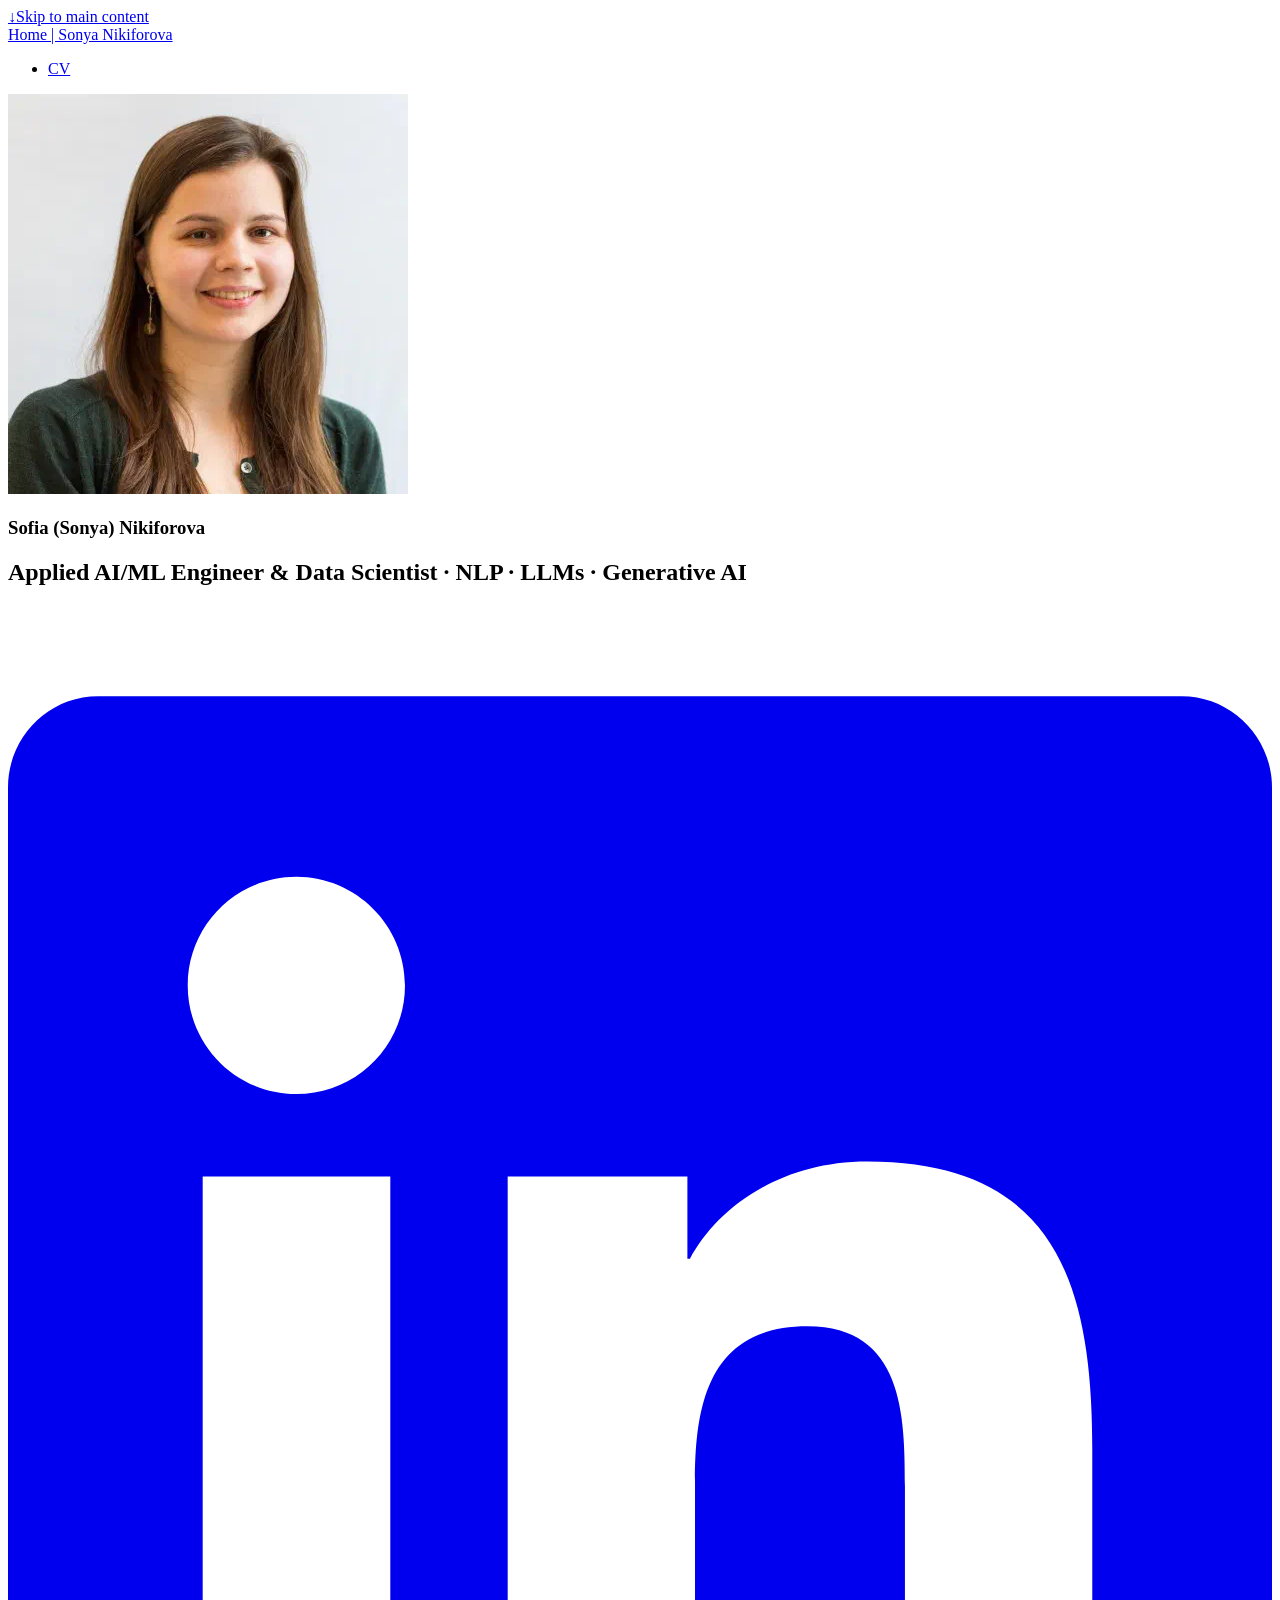
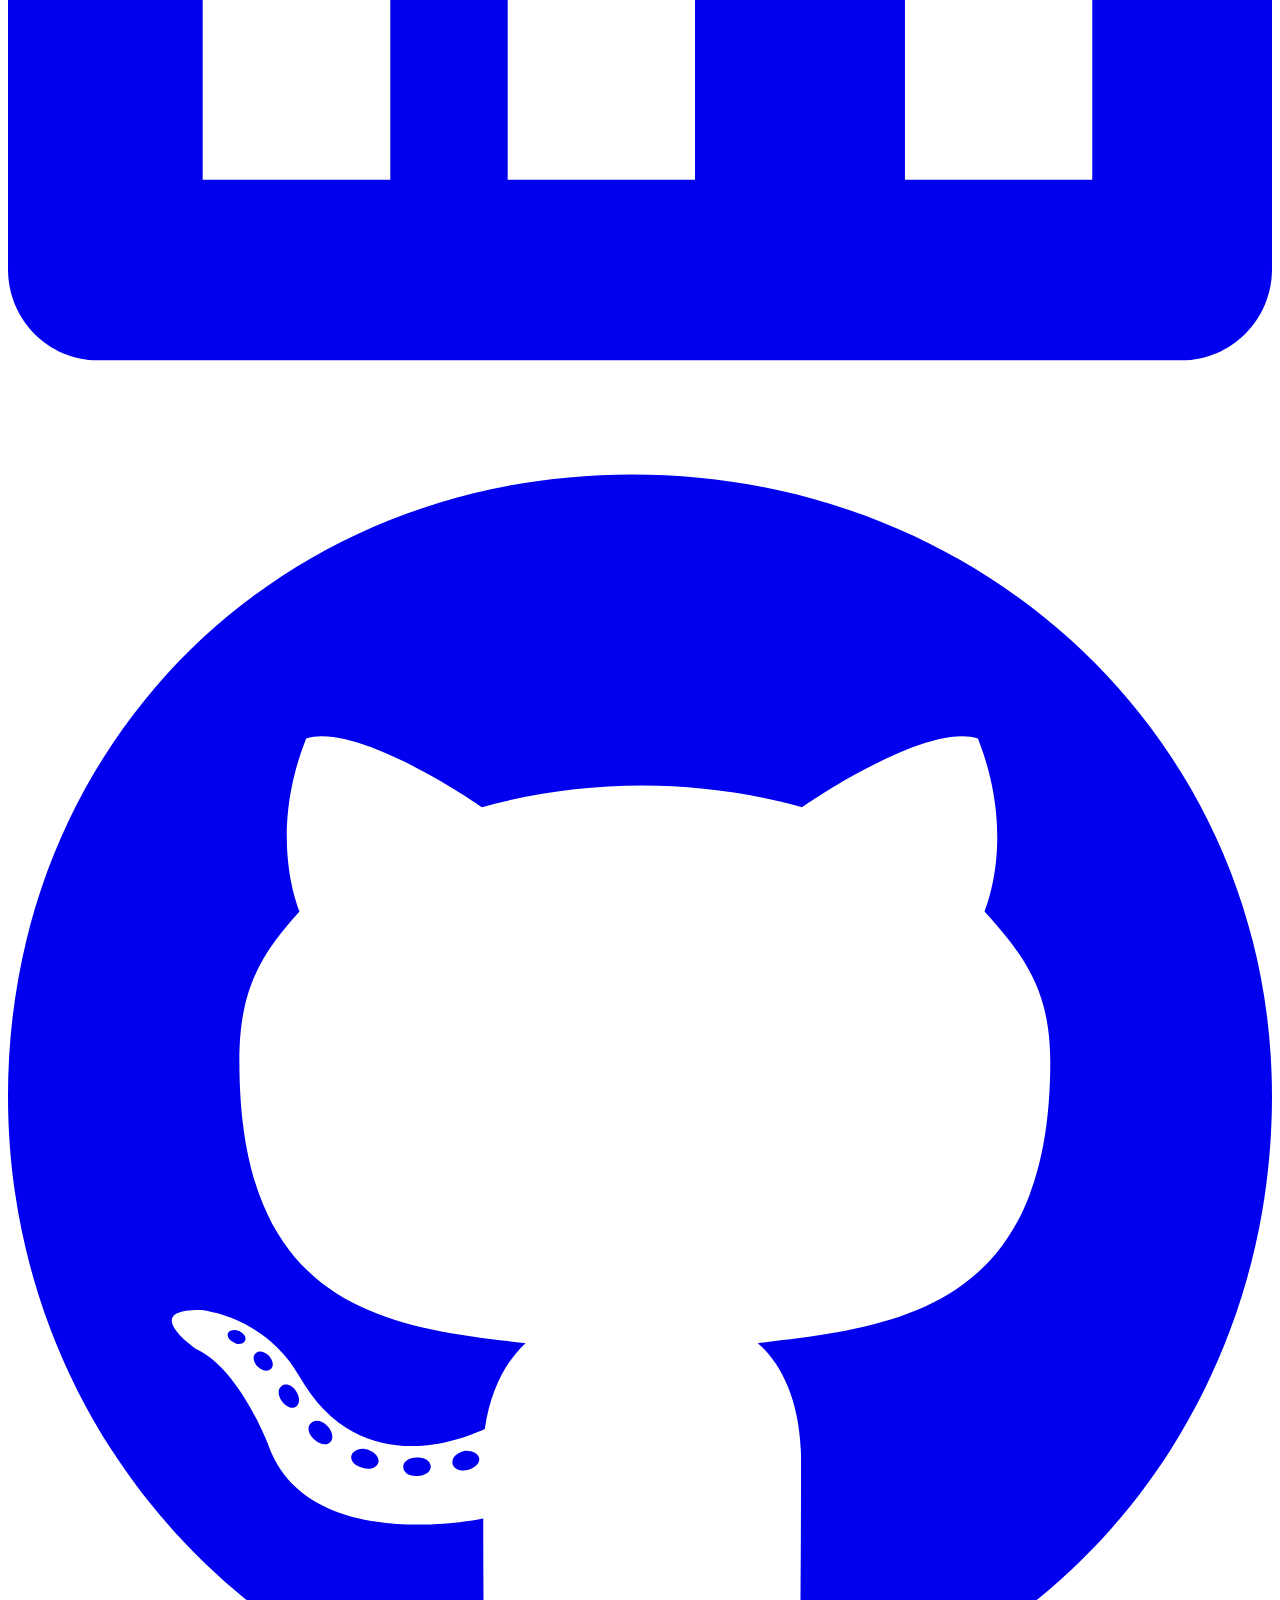
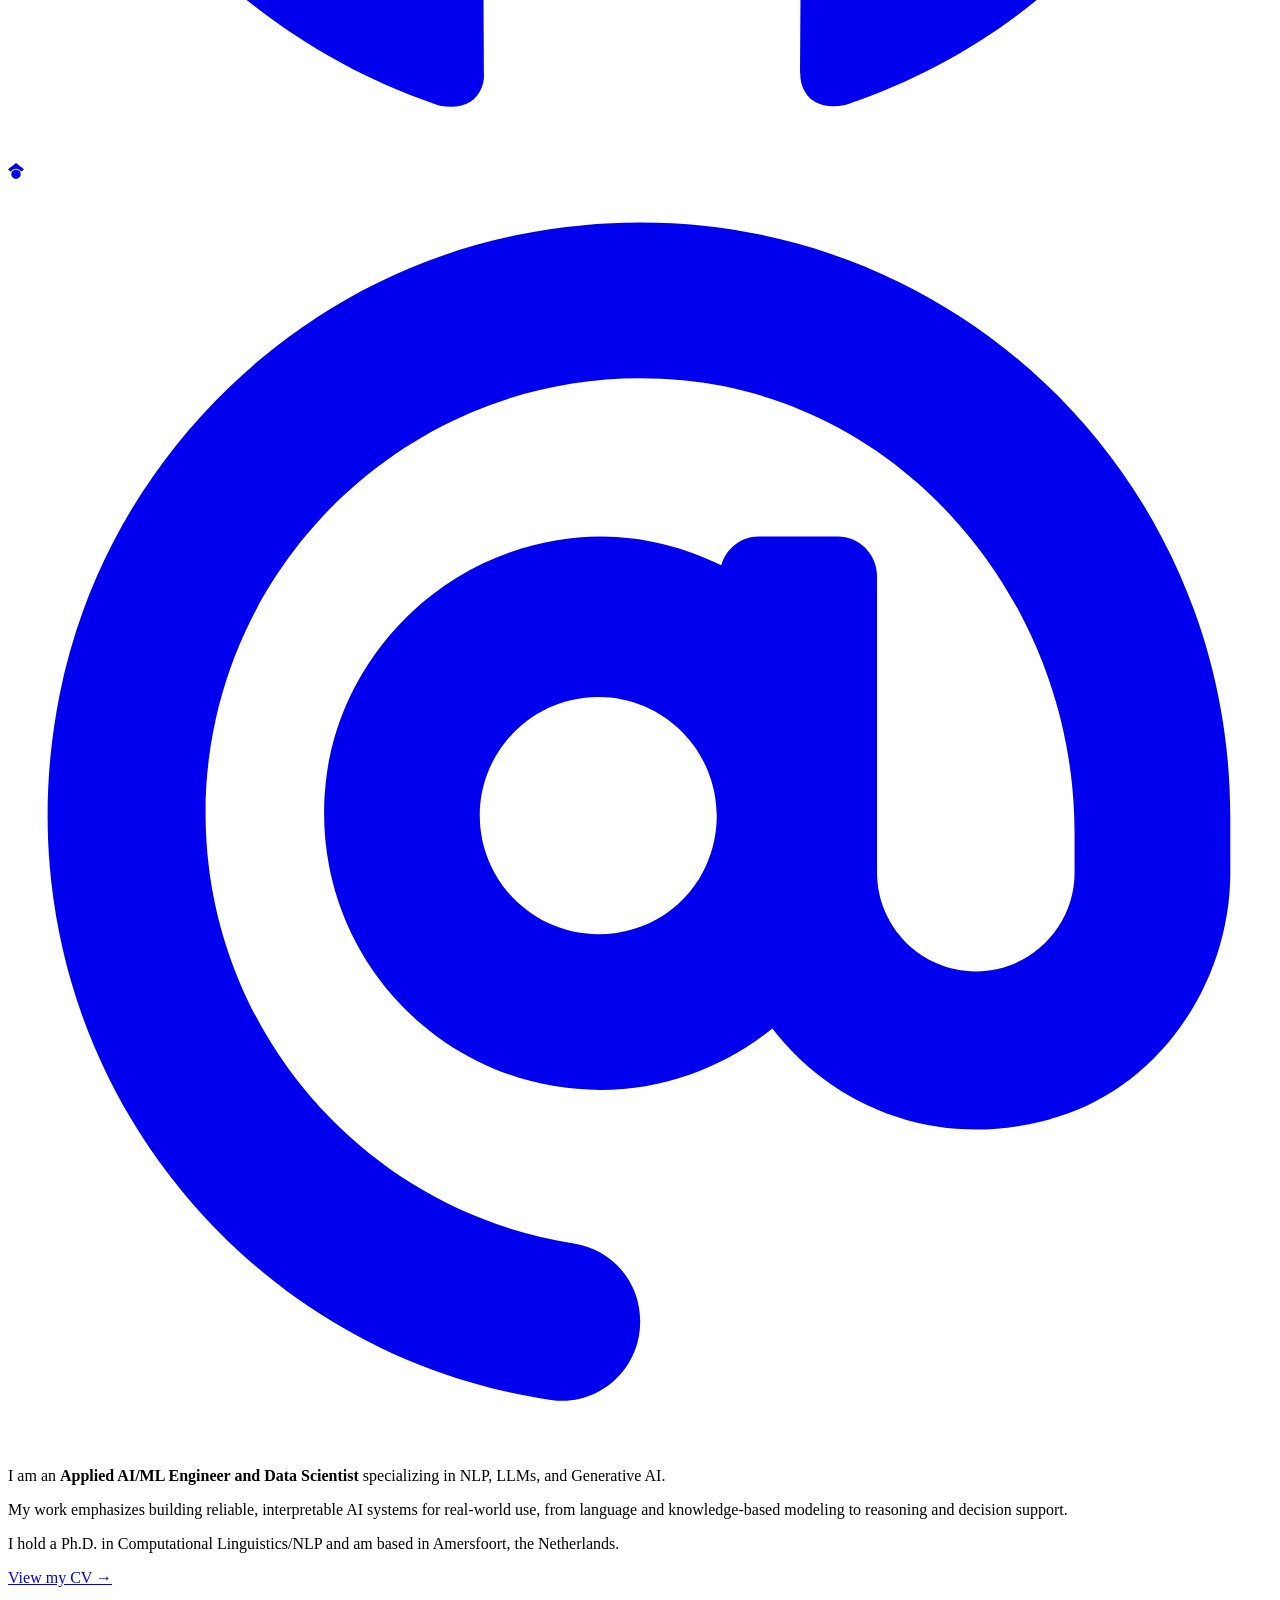
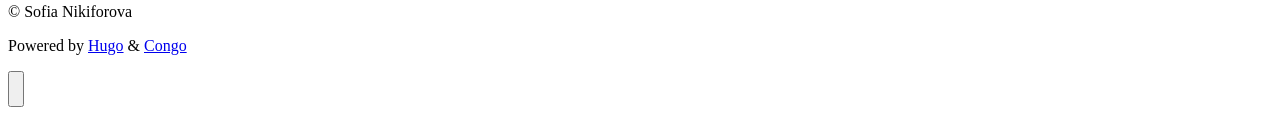
<file: index.html>
<!doctype html><html lang=en dir=ltr class=scroll-smooth data-default-appearance=light data-auto-appearance=true><head><meta name=generator content="Hugo 0.162.1"><meta charset=utf-8><meta name=viewport content="width=device-width,initial-scale=1"><meta name=theme-color content="#FFFFFF"><title>Sofia Nikiforova</title><meta name=title content="Sofia Nikiforova"><script type=text/javascript src=https://sonniki.github.io/js/appearance.min.8a082f81b27f3cb2ee528df0b0bdc39787034cf2cc34d4669fbc9977c929023c.js integrity="sha256-iggvgbJ/PLLuUo3wsL3Dl4cDTPLMNNRmn7yZd8kpAjw="></script><link type=text/css rel=stylesheet href=https://sonniki.github.io/css/main.bundle.min.de6f5c8f302bc5f2a1c1e09c4797aeeb0cb0e0ff5f4eeaa808aaedce26b57573.css integrity="sha256-3m9cjzArxfKhweCcR5eu6wyw4P9fTuqoCKrtzia1dXM="><meta name=description content="
      AI researcher and ML engineer specializing in NLP, LLMs, multimodal AI, vision-language models, and causal AI.
    "><link rel=canonical href=https://sonniki.github.io/><link rel=apple-touch-icon sizes=180x180 href=/apple-touch-icon.png><link rel=icon type=image/png sizes=32x32 href=/favicon-32x32.png><link rel=icon type=image/png sizes=16x16 href=/favicon-16x16.png><link rel=manifest href=/site.webmanifest><meta property="og:url" content="https://sonniki.github.io/"><meta property="og:site_name" content="Sofia Nikiforova"><meta property="og:title" content="Sofia (Sonya) Nikiforova"><meta property="og:description" content="AI researcher and ML engineer specializing in NLP, LLMs, multimodal AI, vision-language models, and causal AI."><meta property="og:locale" content="en"><meta property="og:type" content="website"><meta name=twitter:card content="summary"><meta name=twitter:title content="Sofia (Sonya) Nikiforova"><meta name=twitter:description content="AI researcher and ML engineer specializing in NLP, LLMs, multimodal AI, vision-language models, and causal AI."><script type=application/ld+json>{"@context":"https://schema.org","@type":"WebSite","@id":"https:\/\/sonniki.github.io\/","name":"Sofia Nikiforova","description":"Sofia Nikiforova — AI researcher and ML engineer specializing in NLP, LLMs, multimodal AI, vision-language models, and causal AI.","inLanguage":"en","url":"https:\/\/sonniki.github.io\/","publisher":{"@type":"Person","name":"Sofia (Sonya) Nikiforova"}}</script><meta name=author content="Sofia (Sonya) Nikiforova"><link href=https://www.linkedin.com/in/sonya-nikiforova-730447131/ rel=me><link href=https://github.com/sonniki rel=me><link href="https://scholar.google.com/citations?user=Tr-brwYAAAAJ&amp;hl=en&amp;oi=ao" rel=me></head><body class="m-auto flex h-screen max-w-7xl flex-col bg-neutral px-6 text-lg leading-7 text-neutral-900 dark:bg-neutral-800 dark:text-neutral sm:px-14 md:px-24 lg:px-32"><div id=the-top class="absolute flex self-center"><a class="-translate-y-8 rounded-b-lg bg-primary-200 px-3 py-1 text-sm focus:translate-y-0 dark:bg-neutral-600" href=#main-content><span class="pe-2 font-bold text-primary-600 dark:text-primary-400">&darr;</span>Skip to main content</a></div><header class="py-6 font-semibold text-neutral-900 dark:text-neutral sm:py-10 print:hidden"><nav class="flex items-start justify-between sm:items-center"><div class="flex flex-row items-center"><a class="decoration-primary-500 hover:underline hover:decoration-2 hover:underline-offset-2" rel=me href=/>Home | Sonya Nikiforova</a></div><ul class="flex list-none flex-col text-end sm:flex-row"><li class="group mb-1 sm:mb-0 sm:me-7 sm:last:me-0.5"><a href=/cv/ title="Curriculum Vitae"><span class="decoration-primary-500 group-hover:underline group-hover:decoration-2 group-hover:underline-offset-2">CV</span></a></li></ul></nav></header><div class="relative flex grow flex-col"><main id=main-content class=grow><article class="h-full
flex flex-col items-center justify-center text-center"><section class="not-prose
items-center
mb-3 flex flex-col"><picture class="mb-2 h-auto w-36 rounded-full"><source srcset=https://sonniki.github.io/img/sonya_hu_f18f03992d2493af.webp sizes=100vw type=image/webp><img width=400 height=400 class="mb-2 h-auto w-36 rounded-full" alt="Sofia (Sonya) Nikiforova" loading=lazy decoding=async src=https://sonniki.github.io/img/sonya.jpg></picture><h1 class="text-4xl font-extrabold">Sofia (Sonya) Nikiforova</h1><h2 class="text-xl text-neutral-500 dark:text-neutral-400">Applied AI/ML Engineer & Data Scientist · NLP · LLMs · Generative AI </h2><div class="mt-1 text-2xl"><div class="flex flex-wrap text-neutral-400 dark:text-neutral-500"><a class="px-1 transition-transform hover:scale-125 hover:text-primary-700 dark:hover:text-primary-400" style=will-change:transform href=https://www.linkedin.com/in/sonya-nikiforova-730447131 target=_blank aria-label=Linkedin rel="me noopener noreferrer"><span class="icon relative inline-block px-1 align-text-bottom"><svg viewBox="0 0 448 512"><path fill="currentColor" d="M416 32H31.9C14.3 32 0 46.5.0 64.3v383.4C0 465.5 14.3 480 31.9 480H416c17.6.0 32-14.5 32-32.3V64.3c0-17.8-14.4-32.3-32-32.3zM135.4 416H69V202.2h66.5V416zm-33.2-243c-21.3.0-38.5-17.3-38.5-38.5S80.9 96 102.2 96c21.2.0 38.5 17.3 38.5 38.5.0 21.3-17.2 38.5-38.5 38.5zm282.1 243h-66.4V312c0-24.8-.5-56.7-34.5-56.7-34.6.0-39.9 27-39.9 54.9V416h-66.4V202.2h63.7v29.2h.9c8.9-16.8 30.6-34.5 62.9-34.5 67.2.0 79.7 44.3 79.7 101.9V416z"/></svg>
</span></a><a class="px-1 transition-transform hover:scale-125 hover:text-primary-700 dark:hover:text-primary-400" style=will-change:transform href=https://github.com/sonniki target=_blank aria-label=Github rel="me noopener noreferrer"><span class="icon relative inline-block px-1 align-text-bottom"><svg viewBox="0 0 496 512"><path fill="currentColor" d="M165.9 397.4c0 2-2.3 3.6-5.2 3.6-3.3.3-5.6-1.3-5.6-3.6.0-2 2.3-3.6 5.2-3.6 3-.3 5.6 1.3 5.6 3.6zm-31.1-4.5c-.7 2 1.3 4.3 4.3 4.9 2.6 1 5.6.0 6.2-2s-1.3-4.3-4.3-5.2c-2.6-.7-5.5.3-6.2 2.3zm44.2-1.7c-2.9.7-4.9 2.6-4.6 4.9.3 2 2.9 3.3 5.9 2.6 2.9-.7 4.9-2.6 4.6-4.6-.3-1.9-3-3.2-5.9-2.9zM244.8 8C106.1 8 0 113.3.0 252c0 110.9 69.8 205.8 169.5 239.2 12.8 2.3 17.3-5.6 17.3-12.1.0-6.2-.3-40.4-.3-61.4.0.0-70 15-84.7-29.8.0.0-11.4-29.1-27.8-36.6.0.0-22.9-15.7 1.6-15.4.0.0 24.9 2 38.6 25.8 21.9 38.6 58.6 27.5 72.9 20.9 2.3-16 8.8-27.1 16-33.7-55.9-6.2-112.3-14.3-112.3-110.5.0-27.5 7.6-41.3 23.6-58.9-2.6-6.5-11.1-33.3 2.6-67.9 20.9-6.5 69 27 69 27 20-5.6 41.5-8.5 62.8-8.5s42.8 2.9 62.8 8.5c0 0 48.1-33.6 69-27 13.7 34.7 5.2 61.4 2.6 67.9 16 17.7 25.8 31.5 25.8 58.9.0 96.5-58.9 104.2-114.8 110.5 9.2 7.9 17 22.9 17 46.4.0 33.7-.3 75.4-.3 83.6.0 6.5 4.6 14.4 17.3 12.1C428.2 457.8 496 362.9 496 252 496 113.3 383.5 8 244.8 8zM97.2 352.9c-1.3 1-1 3.3.7 5.2 1.6 1.6 3.9 2.3 5.2 1 1.3-1 1-3.3-.7-5.2-1.6-1.6-3.9-2.3-5.2-1zm-10.8-8.1c-.7 1.3.3 2.9 2.3 3.9 1.6 1 3.6.7 4.3-.7.7-1.3-.3-2.9-2.3-3.9-2-.6-3.6-.3-4.3.7zm32.4 35.6c-1.6 1.3-1 4.3 1.3 6.2 2.3 2.3 5.2 2.6 6.5 1 1.3-1.3.7-4.3-1.3-6.2-2.2-2.3-5.2-2.6-6.5-1zm-11.4-14.7c-1.6 1-1.6 3.6.0 5.9 1.6 2.3 4.3 3.3 5.6 2.3 1.6-1.3 1.6-3.9.0-6.2-1.4-2.3-4-3.3-5.6-2z"/></svg>
</span></a><a class="px-1 transition-transform hover:scale-125 hover:text-primary-700 dark:hover:text-primary-400" style=will-change:transform href="https://scholar.google.com/citations?user=Tr-brwYAAAAJ&amp;hl=en&amp;oi=ao" target=_blank aria-label=Google-Scholar rel="me noopener noreferrer"><span class="icon relative inline-block px-1 align-text-bottom"><svg height="16" width="16" viewBox="0 0 512 512"><path fill="currentColor" d="M390.9 298.5s0 .1.1.1c9.2 19.4 14.4 41.1 14.4 64C405.3 445.1 338.5 512 256 512s-149.3-66.9-149.3-149.3c0-22.9 5.2-44.6 14.4-64h0c1.7-3.6 3.6-7.2 5.6-10.7 4.4-7.6 9.4-14.7 15-21.3 27.4-32.6 68.5-53.3 114.4-53.3 33.6.0 64.6 11.1 89.6 29.9 9.1 6.9 17.4 14.7 24.8 23.5 5.6 6.6 10.6 13.8 15 21.3 2 3.4 3.8 7 5.5 10.5zm26.4-18.8c-30.1-58.4-91-98.4-161.3-98.4s-131.2 40-161.3 98.4L0 202.7 256 0 512 202.7l-94.7 77.1z"/></svg></span></a>
<a id=contact-email class="px-1 transition-transform hover:scale-125 hover:text-primary-700 dark:hover:text-primary-400" style=will-change:transform href=# aria-label=Email rel=nofollow data-u=son.nik709 data-d=gmail.com><span class="icon relative inline-block px-1 align-text-bottom"><svg viewBox="0 0 512 512"><path fill="currentColor" d="M207.8 20.73c-93.45 18.32-168.7 93.66-187 187.1-27.64 140.9 68.65 266.2 199.1 285.1 19.01 2.888 36.17-12.26 36.17-31.49l1e-4-.6631c0-15.74-11.44-28.88-26.84-31.24-84.35-12.98-149.2-86.13-149.2-174.2.0-102.9 88.61-185.5 193.4-175.4 91.54 8.869 158.6 91.25 158.6 183.2v16.16c0 22.09-17.94 40.05-40 40.05s-40.01-17.96-40.01-40.05v-120.1c0-8.847-7.161-16.02-16.01-16.02l-31.98.0036c-7.299.0-13.2 4.992-15.12 11.68-24.85-12.15-54.24-16.38-86.06-5.106-38.75 13.73-68.12 48.91-73.72 89.64-9.483 69.01 43.81 128 110.9 128 26.44.0 50.43-9.544 69.59-24.88 24 31.3 65.23 48.69 109.4 37.49C465.2 369.3 496 324.1 495.1 277.2V256.3c0-149.2-133.9-265.632-287.3-235.57zM239.1 304.3c-26.47.0-48-21.56-48-48.05s21.53-48.05 48-48.05 48 21.56 48 48.05-20.6 48.05-48 48.05z"/></svg>
</span></a><script>(()=>{const e=document.getElementById("contact-email");if(!e)return;const t=`${e.dataset.u}@${e.dataset.d}`;e.href=`mailto:${t}`})()</script></div></div></section><section class="prose dark:prose-invert"><p>I am an <strong>Applied AI/ML Engineer and Data Scientist</strong> specializing in NLP, LLMs, and Generative AI.</p><p>My work emphasizes building reliable, interpretable AI systems for real-world use, from language and knowledge-based modeling to reasoning and decision support.</p><p>I hold a Ph.D. in Computational Linguistics/NLP and am based in Amersfoort, the Netherlands.</p><p><a href=https://sonniki.github.io/cv/>View my CV →</a></p></section></article><section></section></main><div class="pointer-events-none absolute bottom-0 end-0 top-[100vh] w-12" id=to-top hidden=true><a href=#the-top class="pointer-events-auto sticky top-[calc(100vh-5.5rem)] flex h-12 w-12 items-center justify-center rounded-full bg-neutral/50 text-xl text-neutral-700 backdrop-blur hover:text-primary-600 dark:bg-neutral-800/50 dark:text-neutral dark:hover:text-primary-400" aria-label="Scroll to top" title="Scroll to top">&uarr;</a></div><footer class="py-10 print:hidden"><div class="flex items-center justify-between"><div><p class="text-sm text-neutral-500 dark:text-neutral-400">© Sofia Nikiforova</p><p class="text-xs text-neutral-500 dark:text-neutral-400">Powered by <a class="hover:underline hover:decoration-primary-400 hover:text-primary-500" href=https://gohugo.io/ target=_blank rel="noopener noreferrer">Hugo</a> & <a class="hover:underline hover:decoration-primary-400 hover:text-primary-500" href=https://github.com/jpanther/congo target=_blank rel="noopener noreferrer">Congo</a></p></div><div class="flex flex-row items-center"><div class="me-14 cursor-pointer text-sm text-neutral-700 hover:text-primary-600 dark:text-neutral dark:hover:text-primary-400"><button id=appearance-switcher-0 type=button aria-label="appearance switcher"><div class="flex h-12 w-12 items-center justify-center dark:hidden" title="Switch to dark appearance"><span class="icon relative inline-block px-1 align-text-bottom"><svg viewBox="0 0 512 512"><path fill="currentColor" d="M32 256C32 132.2 132.3 32 255.8 32c11.36.0 29.7 1.668 40.9 3.746 9.616 1.777 11.75 14.63 3.279 19.44C245 86.5 211.2 144.6 211.2 207.8c0 109.7 99.71 193 208.3 172.3 9.561-1.805 16.28 9.324 10.11 16.95C387.9 448.6 324.8 480 255.8 480 132.1 480 32 379.6 32 256z"/></svg></span></div><div class="hidden h-12 w-12 items-center justify-center dark:flex" title="Switch to light appearance"><span class="icon relative inline-block px-1 align-text-bottom"><svg viewBox="0 0 512 512"><path fill="currentColor" d="M256 159.1c-53.02.0-95.1 42.98-95.1 95.1s41.2 96.9 95.1 96.9 95.1-42.98 95.1-95.1S309 159.1 256 159.1zM509.3 347l-63.2-91.9 63.15-91.01c6.332-9.125 1.104-21.74-9.826-23.72l-109-19.7-19.7-109c-1.975-10.93-14.59-16.16-23.72-9.824L256 65.89 164.1 2.736c-9.125-6.332-21.74-1.107-23.72 9.824L121.6 121.6 12.56 141.3C1.633 143.2-3.596 155.9 2.736 164.1L65.89 256 2.74 347.01c-6.332 9.125-1.105 21.74 9.824 23.72l109 19.7 19.7 109c1.975 10.93 14.59 16.16 23.72 9.824L256 446.1l91.01 63.15c9.127 6.334 21.75 1.107 23.72-9.822l19.7-109 109-19.7C510.4 368.8 515.6 356.1 509.3 347zM256 383.1c-70.69.0-127.1-57.31-127.1-127.1.0-70.69 57.31-127.1 127.1-127.1S383.1 186.2 383.1 256c0 70.7-56.4 127.1-127.1 127.1z"/></svg></span></div></button></div></div></div></footer></div></body></html>
</file>
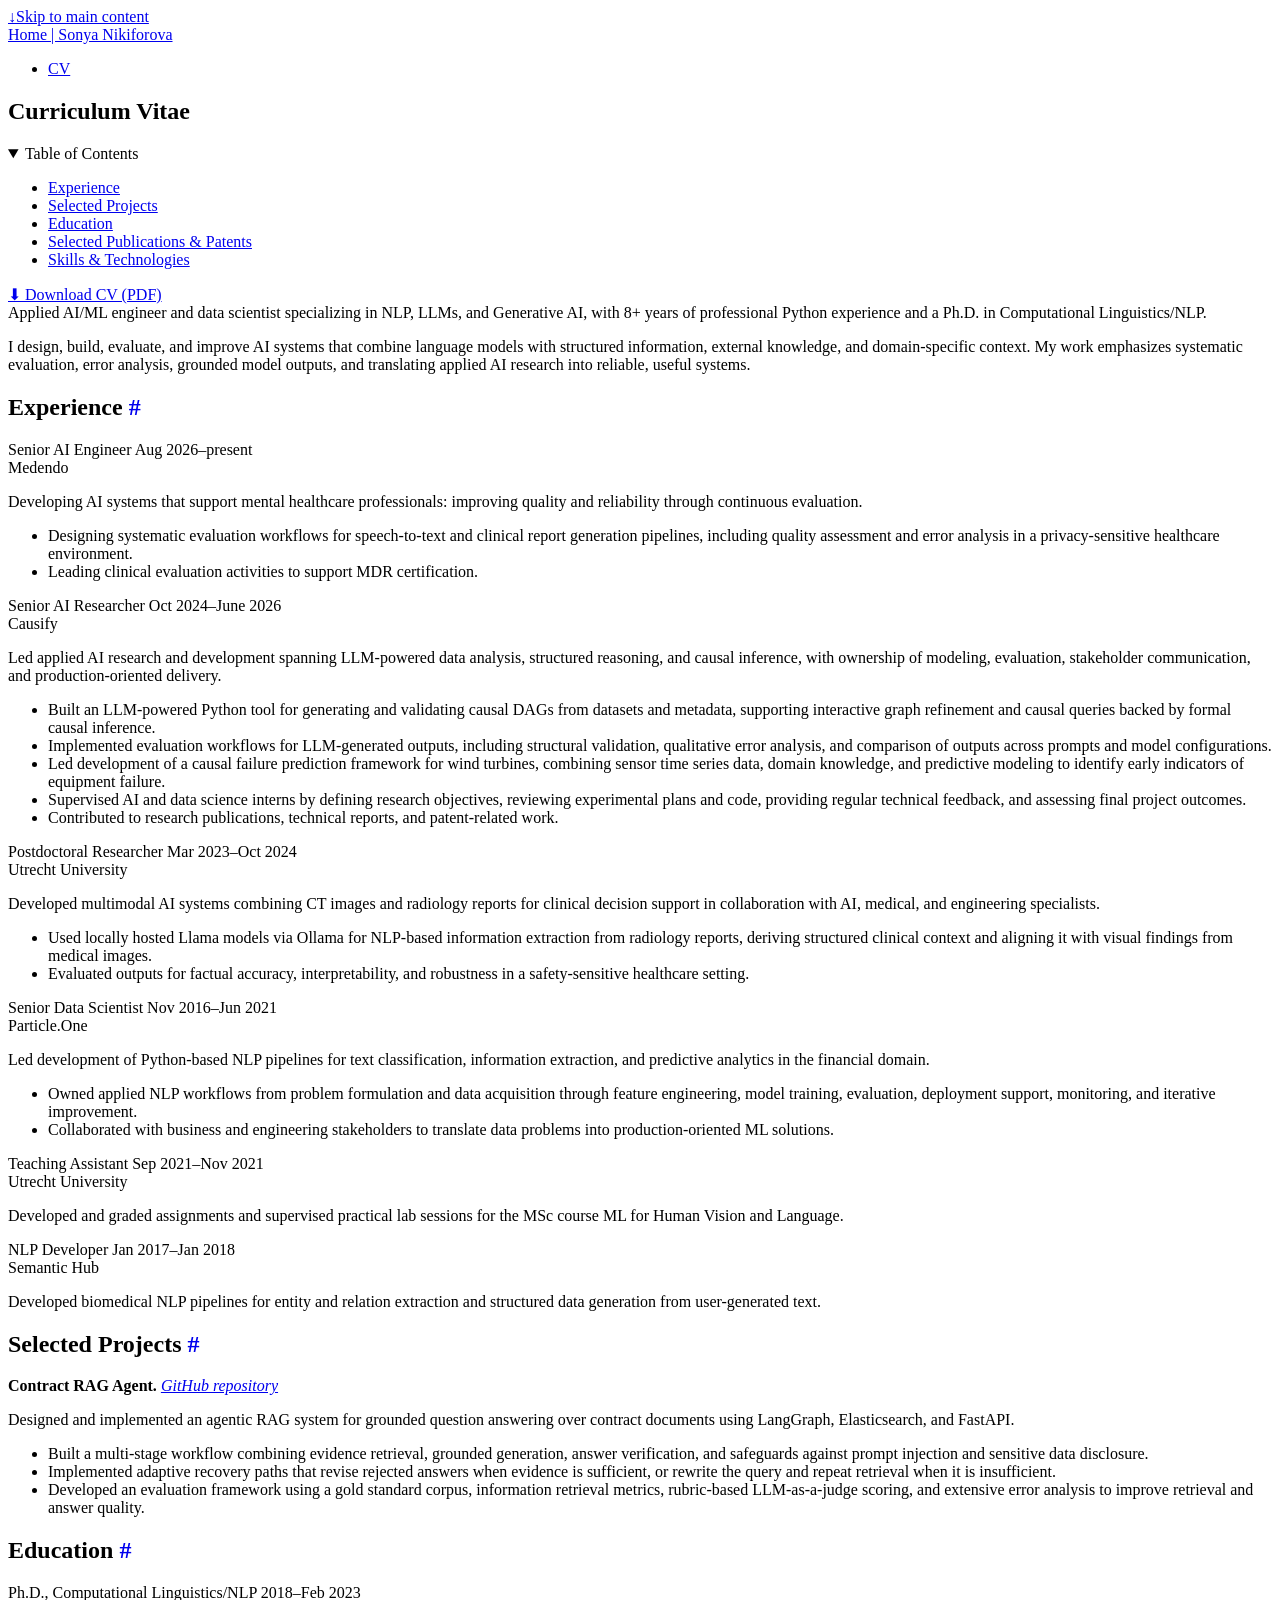
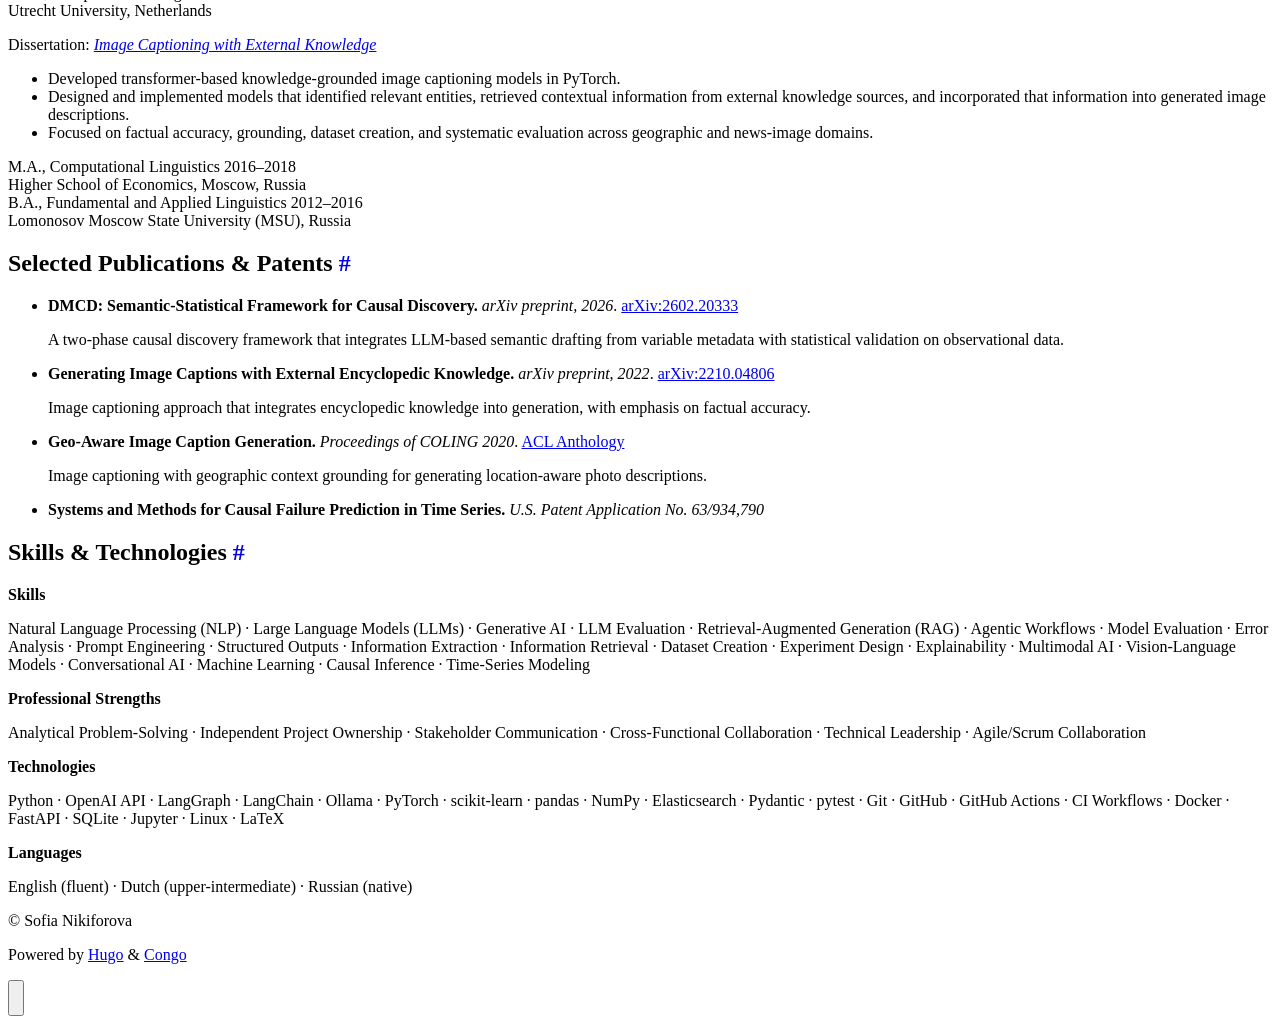
<file: cv/index.html>
<!doctype html><html lang=en dir=ltr class=scroll-smooth data-default-appearance=light data-auto-appearance=true><head><meta charset=utf-8><meta name=viewport content="width=device-width,initial-scale=1"><meta name=theme-color content="#FFFFFF"><title>Curriculum Vitae &#183; Sofia Nikiforova</title><meta name=title content="Curriculum Vitae &#183; Sofia Nikiforova"><script type=text/javascript src=https://sonniki.github.io/js/appearance.min.8a082f81b27f3cb2ee528df0b0bdc39787034cf2cc34d4669fbc9977c929023c.js integrity="sha256-iggvgbJ/PLLuUo3wsL3Dl4cDTPLMNNRmn7yZd8kpAjw="></script><link type=text/css rel=stylesheet href=https://sonniki.github.io/css/main.bundle.min.de6f5c8f302bc5f2a1c1e09c4797aeeb0cb0e0ff5f4eeaa808aaedce26b57573.css integrity="sha256-3m9cjzArxfKhweCcR5eu6wyw4P9fTuqoCKrtzia1dXM="><meta name=description content="
      Curriculum vitae of Sofia Nikiforova.
    "><link rel=canonical href=https://sonniki.github.io/cv/><link rel=apple-touch-icon sizes=180x180 href=/apple-touch-icon.png><link rel=icon type=image/png sizes=32x32 href=/favicon-32x32.png><link rel=icon type=image/png sizes=16x16 href=/favicon-16x16.png><link rel=manifest href=/site.webmanifest><meta property="og:url" content="https://sonniki.github.io/cv/"><meta property="og:site_name" content="Sofia Nikiforova"><meta property="og:title" content="Curriculum Vitae"><meta property="og:description" content="Curriculum vitae of Sofia Nikiforova."><meta property="og:locale" content="en"><meta property="og:type" content="article"><meta name=twitter:card content="summary"><meta name=twitter:title content="Curriculum Vitae"><meta name=twitter:description content="Curriculum vitae of Sofia Nikiforova."><script type=application/ld+json>{"@context":"https://schema.org","@type":"Article","articleSection":"Sofia (Sonya) Nikiforova","name":"Curriculum Vitae","headline":"Curriculum Vitae","description":"Curriculum vitae of Sofia Nikiforova.","inLanguage":"en","url":"https:\/\/sonniki.github.io\/cv\/","author":{"@type":"Person","name":"Sofia (Sonya) Nikiforova"},"mainEntityOfPage":"true","wordCount":"833"}</script><script type=application/ld+json>{"@context":"https://schema.org","@type":"BreadcrumbList","itemListElement":[{"@type":"ListItem","item":"https://sonniki.github.io/","name":"Sofia ( Sonya) Nikiforova","position":1},{"@type":"ListItem","name":"Curriculum Vitae","position":2}]}</script><meta name=author content="Sofia (Sonya) Nikiforova"><link href=https://www.linkedin.com/in/sonya-nikiforova-730447131 rel=me><link href=https://github.com/sonniki rel=me><link href="https://scholar.google.com/citations?user=Tr-brwYAAAAJ&amp;hl=en&amp;oi=ao" rel=me></head><body class="m-auto flex h-screen max-w-7xl flex-col bg-neutral px-6 text-lg leading-7 text-neutral-900 dark:bg-neutral-800 dark:text-neutral sm:px-14 md:px-24 lg:px-32"><div id=the-top class="absolute flex self-center"><a class="-translate-y-8 rounded-b-lg bg-primary-200 px-3 py-1 text-sm focus:translate-y-0 dark:bg-neutral-600" href=#main-content><span class="pe-2 font-bold text-primary-600 dark:text-primary-400">&darr;</span>Skip to main content</a></div><header class="py-6 font-semibold text-neutral-900 dark:text-neutral sm:py-10 print:hidden"><nav class="flex items-start justify-between sm:items-center"><div class="flex flex-row items-center"><a class="decoration-primary-500 hover:underline hover:decoration-2 hover:underline-offset-2" rel=me href=/>Home | Sonya Nikiforova</a></div><ul class="flex list-none flex-col text-end sm:flex-row"><li class="group mb-1 sm:mb-0 sm:me-7 sm:last:me-0.5"><a href=/cv/ title="Curriculum Vitae"><span class="decoration-primary-500 group-hover:underline group-hover:decoration-2 group-hover:underline-offset-2">CV</span></a></li></ul></nav></header><div class="relative flex grow flex-col"><main id=main-content class=grow><article><header class=max-w-prose><h1 class="mb-8 mt-0 text-4xl font-extrabold text-neutral-900 dark:text-neutral">Curriculum Vitae</h1></header><section class="prose mt-0 flex max-w-full flex-col dark:prose-invert lg:flex-row"><div class="order-first px-0 lg:order-last lg:max-w-xs lg:ps-8"><div class="toc pe-5 lg:sticky lg:top-10 print:hidden"><details open class="-ms-5 mt-0 overflow-hidden rounded-lg ps-5"><summary class="block cursor-pointer bg-neutral-100 py-1 ps-5 text-lg font-semibold text-neutral-800 dark:bg-neutral-700 dark:text-neutral-100 lg:hidden">Table of Contents</summary><div class="border-s border-dotted border-neutral-300 py-2 ps-5 dark:border-neutral-600"><nav id=TableOfContents><ul><li><a href=#experience>Experience</a></li><li><a href=#selected-projects>Selected Projects</a></li><li><a href=#education>Education</a></li><li><a href=#selected-publications--patents>Selected Publications & Patents</a></li><li><a href=#skills--technologies>Skills & Technologies</a></li></ul></nav></div></details></div></div><div class="min-h-0 min-w-0 max-w-prose grow"><a class="inline-block !rounded-md bg-primary-600 px-4 py-1 !text-neutral !no-underline hover:!bg-primary-500 dark:bg-primary-800 dark:hover:!bg-primary-700" href=/files/cv_sofia_nikiforova.pdf target=_blank download=cv_sofia_nikiforova.pdf role=button>⬇ Download CV (PDF)</a><div class="lead !mb-9 text-xl">Applied AI/ML engineer and data scientist specializing in NLP, LLMs, and Generative AI, with 8+ years of professional Python experience and a Ph.D. in Computational Linguistics/NLP.</div><p>I design, build, evaluate, and improve AI systems that combine language models with structured information, external knowledge, and domain-specific context. My work emphasizes systematic evaluation, error analysis, grounded model outputs, and translating applied AI research into reliable, useful systems.</p><h2 id=experience class="relative group">Experience <span class="absolute top-0 w-6 transition-opacity opacity-0 -start-6 not-prose group-hover:opacity-100"><a class="group-hover:text-primary-300 dark:group-hover:text-neutral-700" style=text-decoration-line:none!important href=#experience aria-label=Anchor>#</a></span></h2><div class=cv-entry><div class=cv-entry-head><span class=cv-title>Senior AI Engineer</span>
<span class=cv-date>Aug 2026&ndash;present</span></div><div class=cv-org>Medendo</div></div><p>Developing AI systems that support mental healthcare professionals: improving quality and reliability through continuous evaluation.</p><ul><li>Designing systematic evaluation workflows for speech-to-text and clinical report generation pipelines, including quality assessment and error analysis in a privacy-sensitive healthcare environment.</li><li>Leading clinical evaluation activities to support MDR certification.</li></ul><div class=cv-entry><div class=cv-entry-head><span class=cv-title>Senior AI Researcher</span>
<span class=cv-date>Oct 2024&ndash;June 2026</span></div><div class=cv-org>Causify</div></div><p>Led applied AI research and development spanning LLM-powered data analysis, structured reasoning, and causal inference, with ownership of modeling, evaluation, stakeholder communication, and production-oriented delivery.</p><ul><li>Built an LLM-powered Python tool for generating and validating causal DAGs from datasets and metadata, supporting interactive graph refinement and causal queries backed by formal causal inference.</li><li>Implemented evaluation workflows for LLM-generated outputs, including structural validation, qualitative error analysis, and comparison of outputs across prompts and model configurations.</li><li>Led development of a causal failure prediction framework for wind turbines, combining sensor time series data, domain knowledge, and predictive modeling to identify early indicators of equipment failure.</li><li>Supervised AI and data science interns by defining research objectives, reviewing experimental plans and code, providing regular technical feedback, and assessing final project outcomes.</li><li>Contributed to research publications, technical reports, and patent-related work.</li></ul><div class=cv-entry><div class=cv-entry-head><span class=cv-title>Postdoctoral Researcher</span>
<span class=cv-date>Mar 2023&ndash;Oct 2024</span></div><div class=cv-org>Utrecht University</div></div><p>Developed multimodal AI systems combining CT images and radiology reports for clinical decision support in collaboration with AI, medical, and engineering specialists.</p><ul><li>Used locally hosted Llama models via Ollama for NLP-based information extraction from radiology reports, deriving structured clinical context and aligning it with visual findings from medical images.</li><li>Evaluated outputs for factual accuracy, interpretability, and robustness in a safety-sensitive healthcare setting.</li></ul><div class=cv-entry><div class=cv-entry-head><span class=cv-title>Senior Data Scientist</span>
<span class=cv-date>Nov 2016&ndash;Jun 2021</span></div><div class=cv-org>Particle.One</div></div><p>Led development of Python-based NLP pipelines for text classification, information extraction, and predictive analytics in the financial domain.</p><ul><li>Owned applied NLP workflows from problem formulation and data acquisition through feature engineering, model training, evaluation, deployment support, monitoring, and iterative improvement.</li><li>Collaborated with business and engineering stakeholders to translate data problems into production-oriented ML solutions.</li></ul><div class=cv-entry><div class=cv-entry-head><span class=cv-title>Teaching Assistant</span>
<span class=cv-date>Sep 2021&ndash;Nov 2021</span></div><div class=cv-org>Utrecht University</div></div><p>Developed and graded assignments and supervised practical lab sessions for the MSc course ML for Human Vision and Language.</p><div class=cv-entry><div class=cv-entry-head><span class=cv-title>NLP Developer</span>
<span class=cv-date>Jan 2017&ndash;Jan 2018</span></div><div class=cv-org>Semantic Hub</div></div><p>Developed biomedical NLP pipelines for entity and relation extraction and structured data generation from user-generated text.</p><h2 id=selected-projects class="relative group">Selected Projects <span class="absolute top-0 w-6 transition-opacity opacity-0 -start-6 not-prose group-hover:opacity-100"><a class="group-hover:text-primary-300 dark:group-hover:text-neutral-700" style=text-decoration-line:none!important href=#selected-projects aria-label=Anchor>#</a></span></h2><p><strong>Contract RAG Agent.</strong> <a href=https://github.com/sonniki/contract-rag-agent/ target=_blank rel=noreferrer><em>GitHub repository</em></a></p><p>Designed and implemented an agentic RAG system for grounded question answering over contract documents using LangGraph, Elasticsearch, and FastAPI.</p><ul><li>Built a multi-stage workflow combining evidence retrieval, grounded generation, answer verification, and safeguards against prompt injection and sensitive data disclosure.</li><li>Implemented adaptive recovery paths that revise rejected answers when evidence is sufficient, or rewrite the query and repeat retrieval when it is insufficient.</li><li>Developed an evaluation framework using a gold standard corpus, information retrieval metrics, rubric-based LLM-as-a-judge scoring, and extensive error analysis to improve retrieval and answer quality.</li></ul><h2 id=education class="relative group">Education <span class="absolute top-0 w-6 transition-opacity opacity-0 -start-6 not-prose group-hover:opacity-100"><a class="group-hover:text-primary-300 dark:group-hover:text-neutral-700" style=text-decoration-line:none!important href=#education aria-label=Anchor>#</a></span></h2><div class=cv-entry><div class=cv-entry-head><span class=cv-title>Ph.D., Computational Linguistics/NLP</span>
<span class=cv-date>2018&ndash;Feb 2023</span></div><div class=cv-org>Utrecht University, Netherlands</div></div><p>Dissertation: <a href=https://research-portal.uu.nl/en/publications/image-captioning-with-external-knowledge/ target=_blank rel=noreferrer><em>Image Captioning with External Knowledge</em></a></p><ul><li>Developed transformer-based knowledge-grounded image captioning models in PyTorch.</li><li>Designed and implemented models that identified relevant entities, retrieved contextual information from external knowledge sources, and incorporated that information into generated image descriptions.</li><li>Focused on factual accuracy, grounding, dataset creation, and systematic evaluation across geographic and news-image domains.</li></ul><div class=cv-entry><div class=cv-entry-head><span class=cv-title>M.A., Computational Linguistics</span>
<span class=cv-date>2016&ndash;2018</span></div><div class=cv-org>Higher School of Economics, Moscow, Russia</div></div><div class=cv-entry><div class=cv-entry-head><span class=cv-title>B.A., Fundamental and Applied Linguistics</span>
<span class=cv-date>2012&ndash;2016</span></div><div class=cv-org>Lomonosov Moscow State University (MSU), Russia</div></div><h2 id=selected-publications--patents class="relative group">Selected Publications & Patents <span class="absolute top-0 w-6 transition-opacity opacity-0 -start-6 not-prose group-hover:opacity-100"><a class="group-hover:text-primary-300 dark:group-hover:text-neutral-700" style=text-decoration-line:none!important href=#selected-publications--patents aria-label=Anchor>#</a></span></h2><ul><li><p><strong>DMCD: Semantic-Statistical Framework for Causal Discovery.</strong> <em>arXiv preprint, 2026</em>. <a href=https://arxiv.org/abs/2602.20333 target=_blank rel=noreferrer>arXiv:2602.20333</a></p><p><span class=pub-summary>A two-phase causal discovery framework that integrates LLM-based semantic drafting from variable metadata with statistical validation on observational data.</span></p></li><li><p><strong>Generating Image Captions with External Encyclopedic Knowledge.</strong> <em>arXiv preprint, 2022</em>. <a href=https://arxiv.org/abs/2210.04806 target=_blank rel=noreferrer>arXiv:2210.04806</a></p><p><span class=pub-summary>Image captioning approach that integrates encyclopedic knowledge into generation, with emphasis on factual accuracy.</span></p></li><li><p><strong>Geo-Aware Image Caption Generation.</strong> <em>Proceedings of COLING 2020</em>. <a href=https://aclanthology.org/2020.coling-main.280/ target=_blank rel=noreferrer>ACL Anthology</a></p><p><span class=pub-summary>Image captioning with geographic context grounding for generating location-aware photo descriptions.</span></p></li><li><strong>Systems and Methods for Causal Failure Prediction in Time Series.</strong> <em>U.S. Patent Application No. 63/934,790</em></li></ul><h2 id=skills--technologies class="relative group">Skills & Technologies <span class="absolute top-0 w-6 transition-opacity opacity-0 -start-6 not-prose group-hover:opacity-100"><a class="group-hover:text-primary-300 dark:group-hover:text-neutral-700" style=text-decoration-line:none!important href=#skills--technologies aria-label=Anchor>#</a></span></h2><p><strong>Skills</strong></p><p>Natural Language Processing (NLP) · Large Language Models (LLMs) · Generative AI · LLM Evaluation · Retrieval-Augmented Generation (RAG) · Agentic Workflows · Model Evaluation · Error Analysis · Prompt Engineering · Structured Outputs · Information Extraction · Information Retrieval · Dataset Creation · Experiment Design · Explainability · Multimodal AI · Vision-Language Models · Conversational AI · Machine Learning · Causal Inference · Time-Series Modeling</p><p><strong>Professional Strengths</strong></p><p>Analytical Problem-Solving · Independent Project Ownership · Stakeholder Communication · Cross-Functional Collaboration · Technical Leadership · Agile/Scrum Collaboration</p><p><strong>Technologies</strong></p><p>Python · OpenAI API · LangGraph · LangChain · Ollama · PyTorch · scikit-learn · pandas · NumPy · Elasticsearch · Pydantic · pytest · Git · GitHub · GitHub Actions · CI Workflows · Docker · FastAPI · SQLite · Jupyter · Linux · LaTeX</p><p><strong>Languages</strong></p><p>English (fluent) · Dutch (upper-intermediate) · Russian (native)</p></div></section><footer class="max-w-prose pt-8 print:hidden"></footer></article></main><div class="pointer-events-none absolute bottom-0 end-0 top-[100vh] w-12" id=to-top hidden=true><a href=#the-top class="pointer-events-auto sticky top-[calc(100vh-5.5rem)] flex h-12 w-12 items-center justify-center rounded-full bg-neutral/50 text-xl text-neutral-700 backdrop-blur hover:text-primary-600 dark:bg-neutral-800/50 dark:text-neutral dark:hover:text-primary-400" aria-label="Scroll to top" title="Scroll to top">&uarr;</a></div><footer class="py-10 print:hidden"><div class="flex items-center justify-between"><div><p class="text-sm text-neutral-500 dark:text-neutral-400">© Sofia Nikiforova</p><p class="text-xs text-neutral-500 dark:text-neutral-400">Powered by <a class="hover:underline hover:decoration-primary-400 hover:text-primary-500" href=https://gohugo.io/ target=_blank rel="noopener noreferrer">Hugo</a> & <a class="hover:underline hover:decoration-primary-400 hover:text-primary-500" href=https://github.com/jpanther/congo target=_blank rel="noopener noreferrer">Congo</a></p></div><div class="flex flex-row items-center"><div class="me-14 cursor-pointer text-sm text-neutral-700 hover:text-primary-600 dark:text-neutral dark:hover:text-primary-400"><button id=appearance-switcher-0 type=button aria-label="appearance switcher"><div class="flex h-12 w-12 items-center justify-center dark:hidden" title="Switch to dark appearance"><span class="icon relative inline-block px-1 align-text-bottom"><svg viewBox="0 0 512 512"><path fill="currentColor" d="M32 256C32 132.2 132.3 32 255.8 32c11.36.0 29.7 1.668 40.9 3.746 9.616 1.777 11.75 14.63 3.279 19.44C245 86.5 211.2 144.6 211.2 207.8c0 109.7 99.71 193 208.3 172.3 9.561-1.805 16.28 9.324 10.11 16.95C387.9 448.6 324.8 480 255.8 480 132.1 480 32 379.6 32 256z"/></svg></span></div><div class="hidden h-12 w-12 items-center justify-center dark:flex" title="Switch to light appearance"><span class="icon relative inline-block px-1 align-text-bottom"><svg viewBox="0 0 512 512"><path fill="currentColor" d="M256 159.1c-53.02.0-95.1 42.98-95.1 95.1s41.2 96.9 95.1 96.9 95.1-42.98 95.1-95.1S309 159.1 256 159.1zM509.3 347l-63.2-91.9 63.15-91.01c6.332-9.125 1.104-21.74-9.826-23.72l-109-19.7-19.7-109c-1.975-10.93-14.59-16.16-23.72-9.824L256 65.89 164.1 2.736c-9.125-6.332-21.74-1.107-23.72 9.824L121.6 121.6 12.56 141.3C1.633 143.2-3.596 155.9 2.736 164.1L65.89 256 2.74 347.01c-6.332 9.125-1.105 21.74 9.824 23.72l109 19.7 19.7 109c1.975 10.93 14.59 16.16 23.72 9.824L256 446.1l91.01 63.15c9.127 6.334 21.75 1.107 23.72-9.822l19.7-109 109-19.7C510.4 368.8 515.6 356.1 509.3 347zM256 383.1c-70.69.0-127.1-57.31-127.1-127.1.0-70.69 57.31-127.1 127.1-127.1S383.1 186.2 383.1 256c0 70.7-56.4 127.1-127.1 127.1z"/></svg></span></div></button></div></div></div></footer></div></body></html>
</file>
